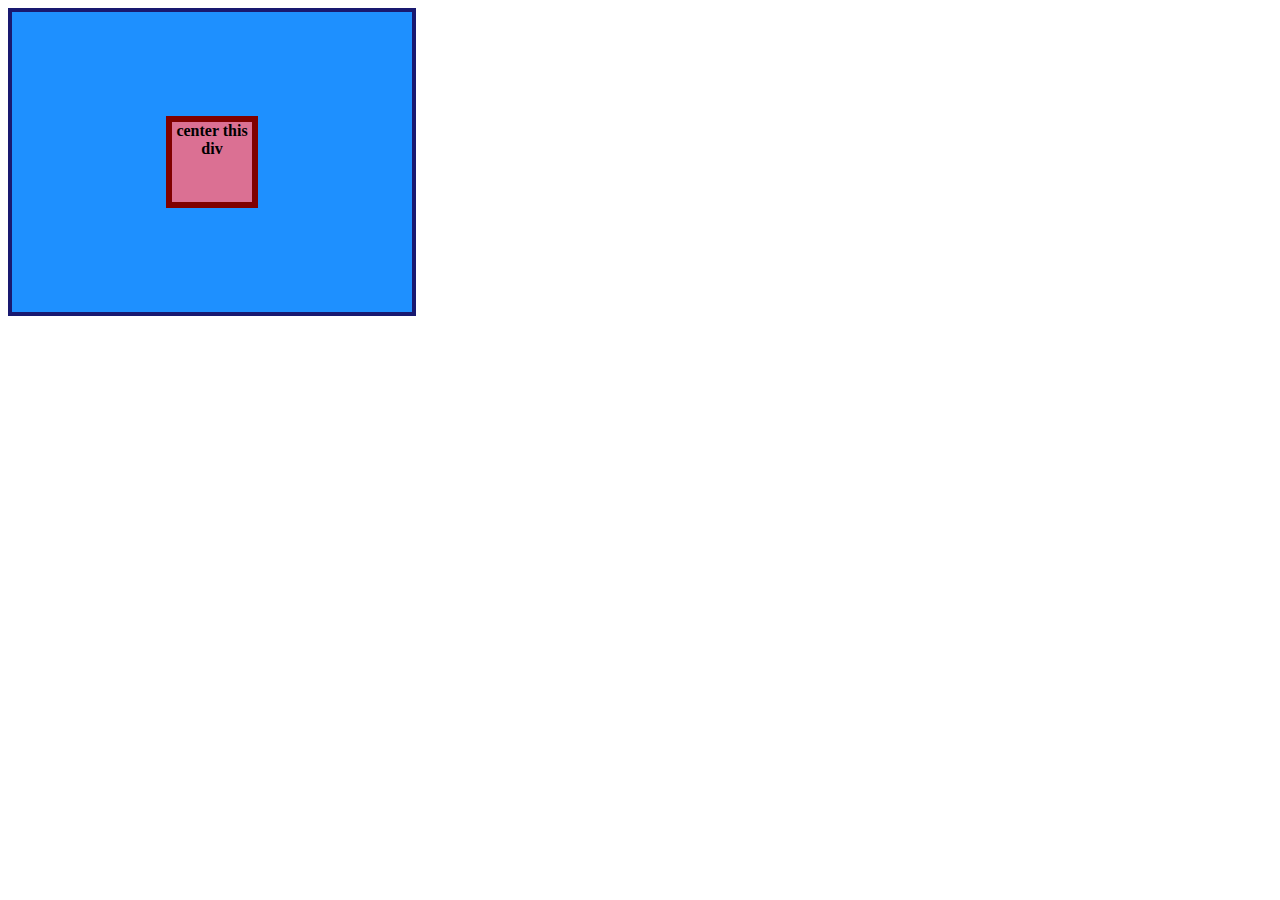
<file: 01-flex-center/index.html>
<!DOCTYPE html>
<html lang="en">
<head>
  <meta charset="UTF-8">
  <meta http-equiv="X-UA-Compatible" content="IE=edge">
  <meta name="viewport" content="width=device-width, initial-scale=1.0">
  <title>CENTER THIS DIV</title>
  <link rel="stylesheet" href="style.css">
</head>
<body>
  <div class="container">
    <div class="box">center this div</div>
  </div>
</body>
</html>
</file>
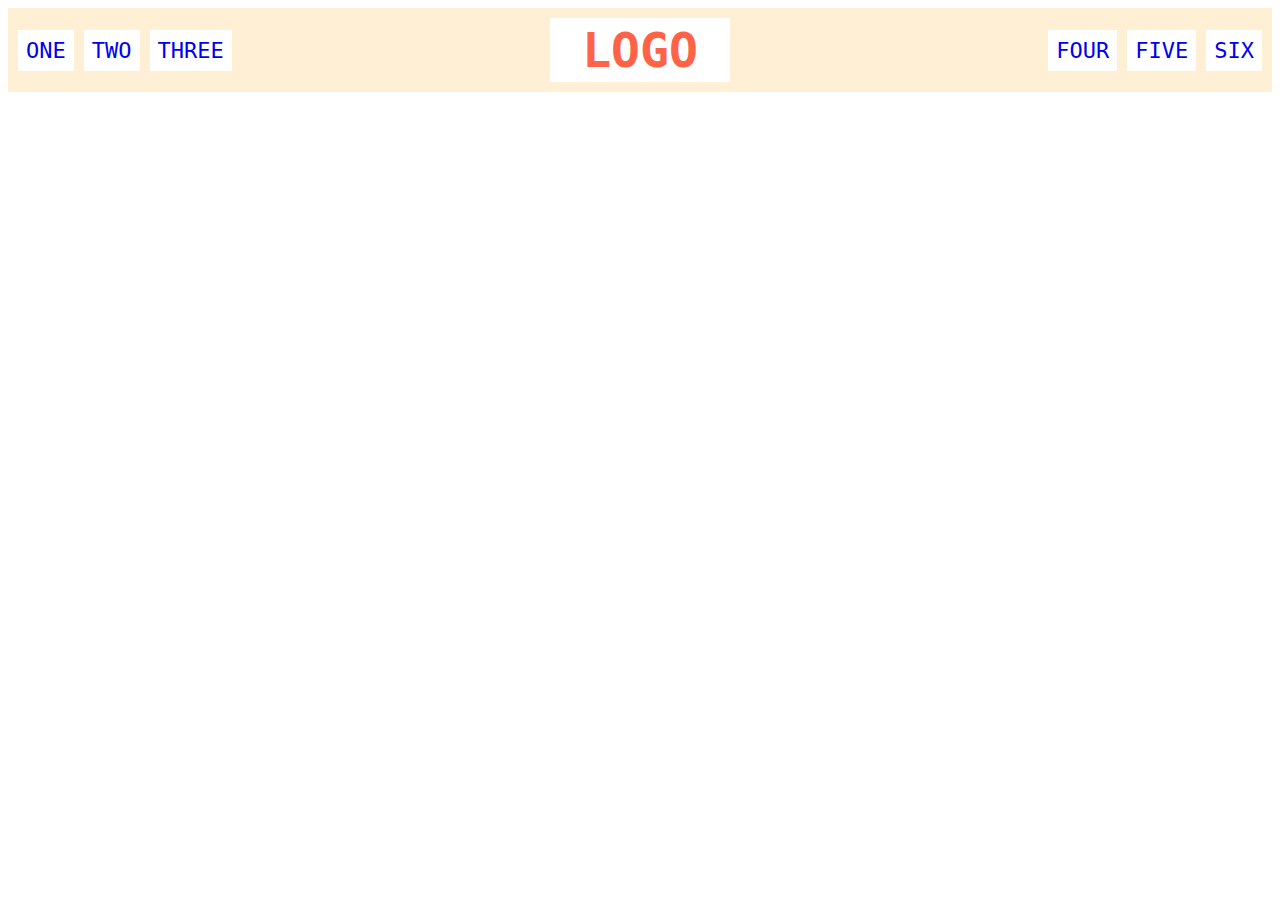
<file: 02-flex-header/index.html>
<!DOCTYPE html>
<html lang="en">
<head>
  <meta charset="UTF-8">
  <meta http-equiv="X-UA-Compatible" content="IE=edge">
  <meta name="viewport" content="width=device-width, initial-scale=1.0">
  <title>Flex Header</title>
  <link rel="stylesheet" href="style.css">
</head>
<body>
  <div class="header">
    <div class="left-links">
      <ul>
        <li><a href="#">ONE</a></li>
        <li><a href="#">TWO</a></li>
        <li><a href="#">THREE</a></li>
      </ul>
    </div>
    <div class="logo">LOGO</div>
    <div class="right-links">
      <ul>
        <li><a href="#">FOUR</a></li>
        <li><a href="#">FIVE</a></li>
        <li><a href="#">SIX</a></li>
      </ul>
    </div>
  </div>
</body>
</html>
</file>
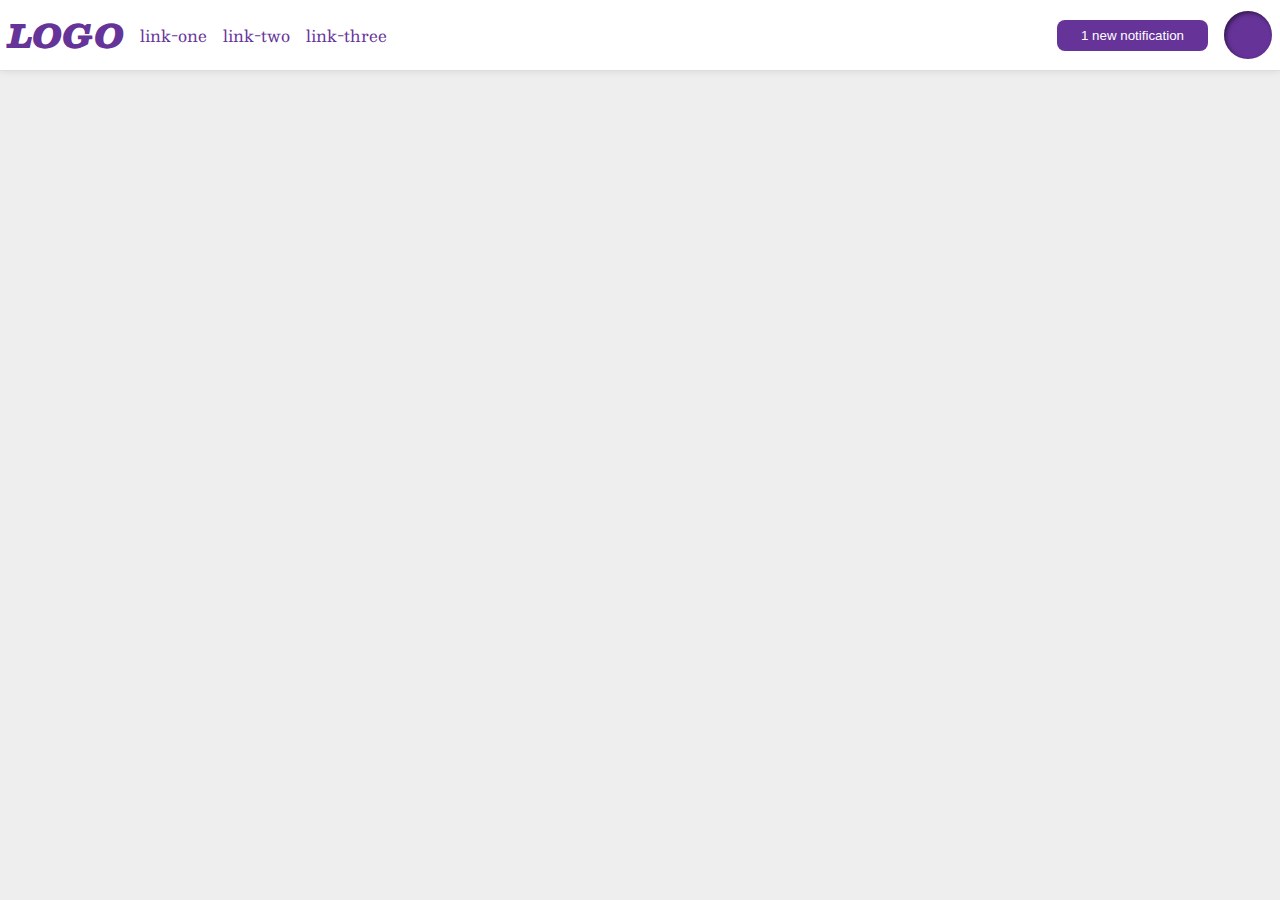
<file: 03-flex-header-2/index.html>
<!DOCTYPE html>
<html lang="en">
<head>
  <meta charset="UTF-8">
  <meta http-equiv="X-UA-Compatible" content="IE=edge">
  <meta name="viewport" content="width=device-width, initial-scale=1.0">
  <title>Flex Header 2</title>
  <link rel="stylesheet" href="style.css">
</head>
<body>
  <!-- <div class="header">

    <div class="logo">
      LOGO
    </div>

    <ul class="links">
      <li><a href="google.com">link-one</a></li>
      <li><a href="google.com">link-two</a></li>
      <li><a href="google.com">link-three</a></li>
    </ul>

    <div class="new">
    <button class="notifications">
      1 new notification
    </button>
    <div class="profile-image"></div>
  </div>
  </div>
-->
<div class="header">
  <div class="left">
    <div class="logo">
      LOGO
    </div>

    <ul class="links">
      <li><a href="google.com">link-one</a></li>
      <li><a href="google.com">link-two</a></li>
      <li><a href="google.com">link-three</a></li>
    </ul>
    
  </div>

  <div class="right">
    <button class="notifications">
      1 new notification
    </button>
    <div class="profile-image"></div>
  </div>
</div>

</body>
</html>
</file>
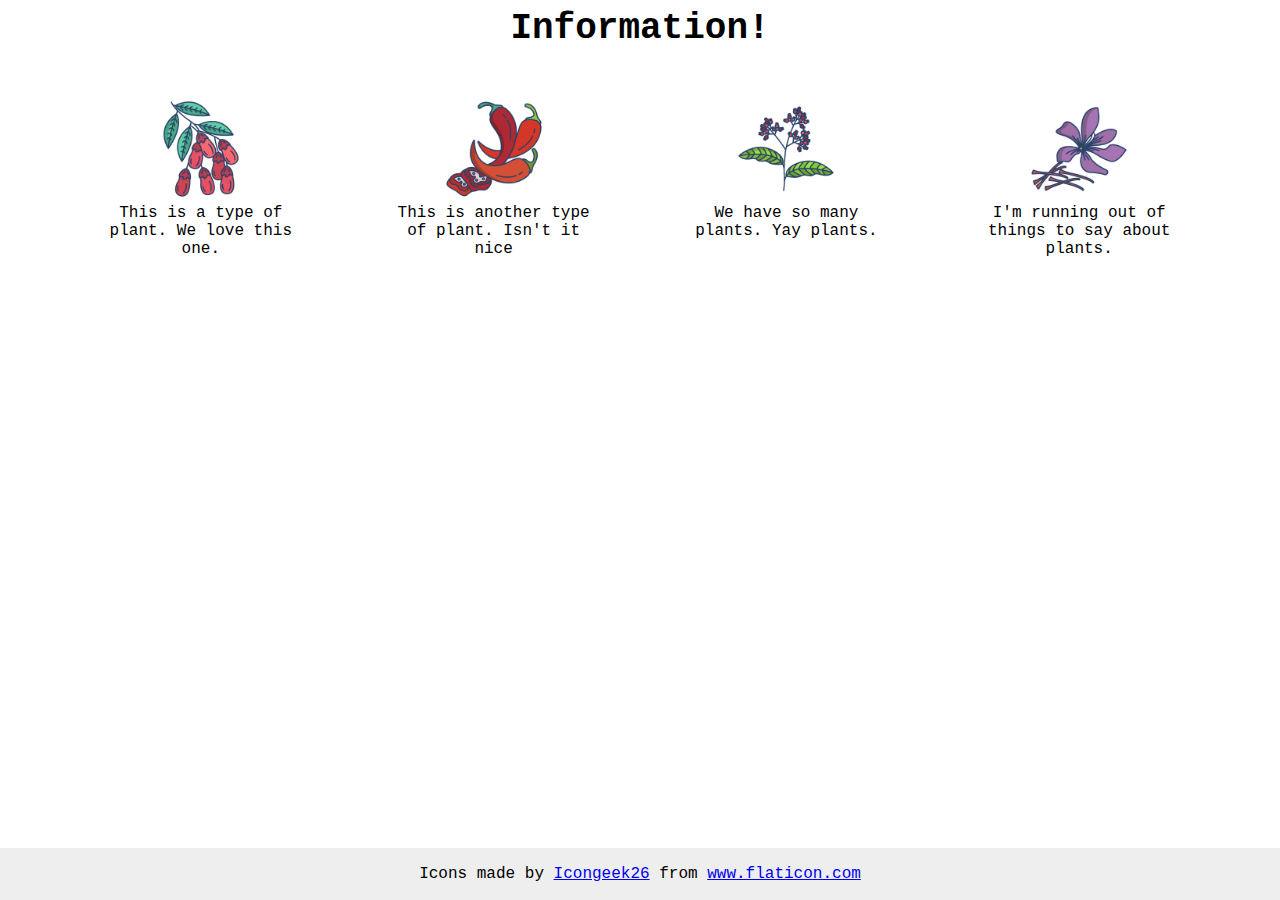
<file: 04-flex-information/index.html>
<!DOCTYPE html>
<html lang="en">
<head>
  <meta charset="UTF-8">
  <meta http-equiv="X-UA-Compatible" content="IE=edge">
  <meta name="viewport" content="width=device-width, initial-scale=1.0">
  <title>Information</title>
  <link rel="stylesheet" href="style.css">
</head>
<body>
  <div class="title">Information!</div>

  <div class="pic-info">
    <div class="info">
      <img src="./images/barberry.png" alt="barberry">
      <div class="text">This is a type of plant. We love this one.</div>
    </div>

    <div class="info">
      <img src="./images/chilli.png" alt="chili">
      <div class="text">This is another type of plant. Isn't it nice</div>
    </div>

    <div class="info">
      <img src="./images/pepper.png" alt="pepper">
      <div class="text">We have so many plants. Yay plants.</div>
    </div>

    <div class="info">
      <img src="./images/saffron.png" alt="saffron">
      <div class="text">I'm running out of things to say about plants.</div>
    </div>

</div>

  <!-- disregard this section, it's here to give attribution to the creator of these icons -->
  <div class="footer">
    <div>Icons made by <a href="https://www.flaticon.com/authors/icongeek26" title="Icongeek26">Icongeek26</a> from <a href="https://www.flaticon.com/" title="Flaticon">www.flaticon.com</a></div>
  </div>
</body>
</html>
</file>
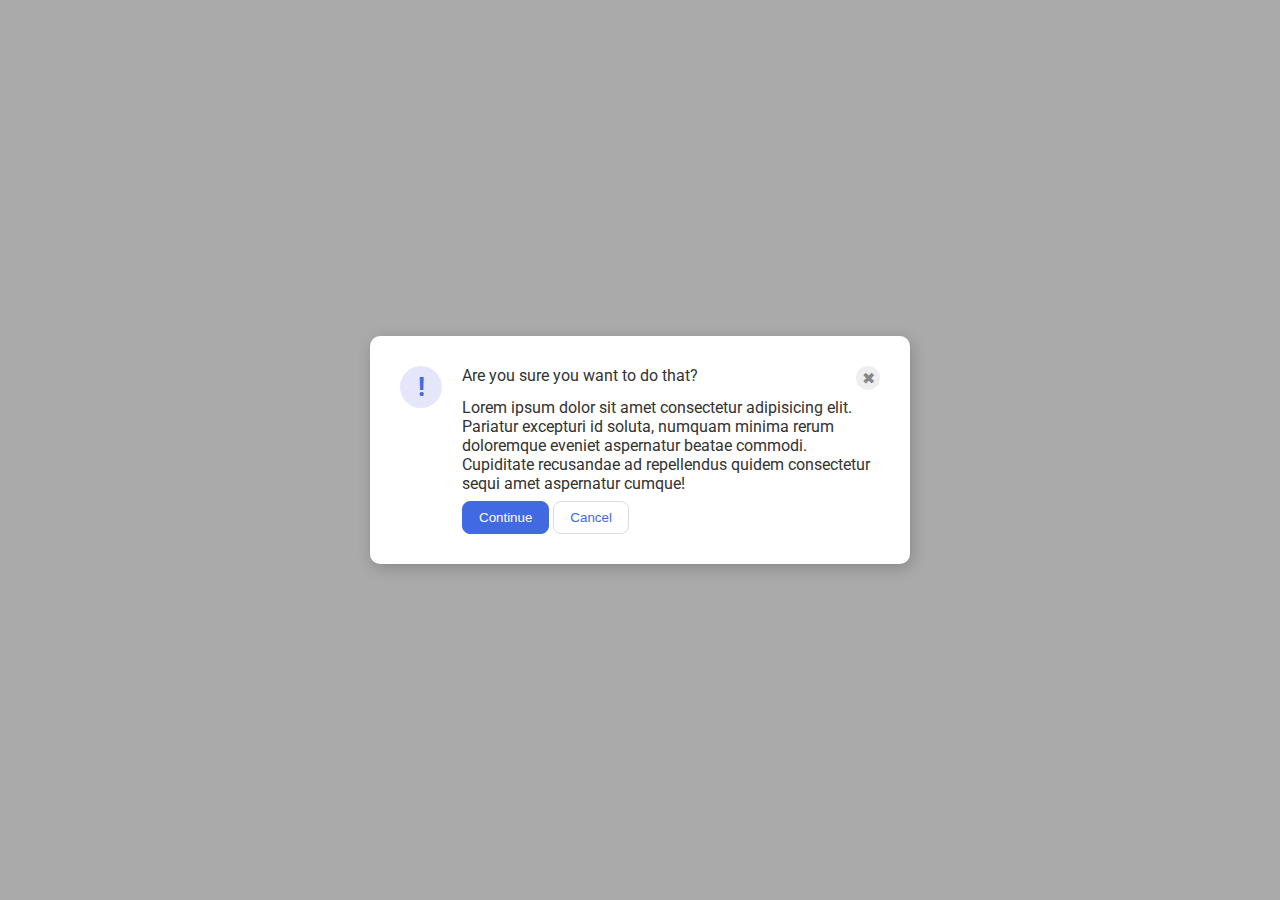
<file: 05-flex-modal/index.html>
<!DOCTYPE html>
<html lang="en">
<head>
  <meta charset="UTF-8">
  <meta http-equiv="X-UA-Compatible" content="IE=edge">
  <meta name="viewport" content="width=device-width, initial-scale=1.0">
  <link rel="stylesheet" href="style.css">
  <title>Modal</title>
</head>
<body>
  <div class="modal">
      <div class="icon">!</div>

      <div class="container">
        <div class="header">Are you sure you want to do that?
            <div class="close-button">✖</div>
        </div>

        <div class="text">Lorem ipsum dolor sit amet consectetur adipisicing elit. Pariatur excepturi id soluta, numquam minima rerum doloremque eveniet aspernatur beatae 
              commodi. Cupiditate recusandae ad repellendus quidem consectetur sequi amet aspernatur cumque!</div>

        <button class="continue">Continue</button>
        <button class="cancel">Cancel</button>
      </div>
  </div>
</body>
</html>
</file>
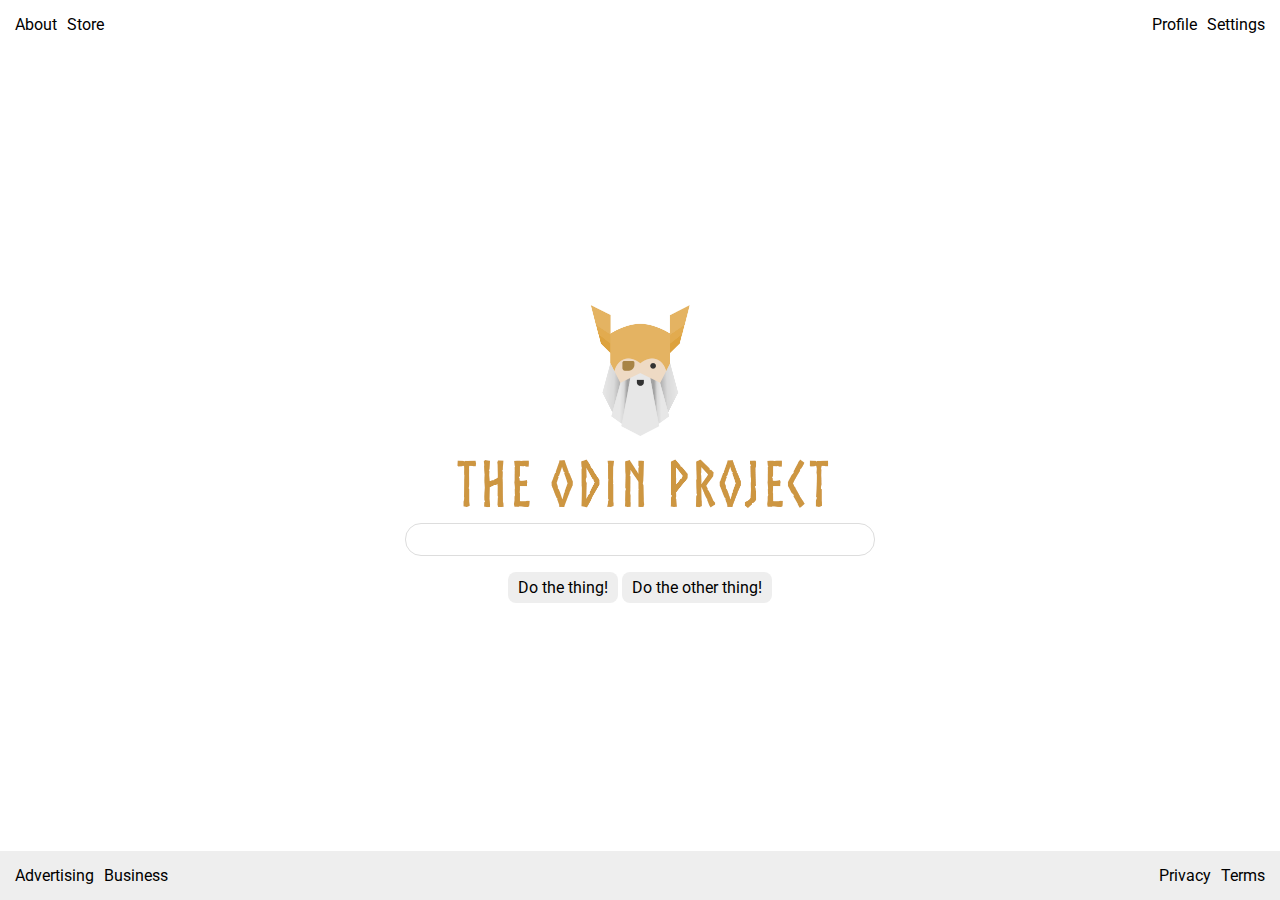
<file: 06-flex-layout/index.html>
<!DOCTYPE html>
<html lang="en">
<head>
  <meta charset="UTF-8">
  <meta http-equiv="X-UA-Compatible" content="IE=edge">
  <meta name="viewport" content="width=device-width, initial-scale=1.0">
  <title>LAYOUT</title>
  <link rel="stylesheet" href="./style.css">
</head>
<body>

  <div class="header">
    <ul class="left-links">
      <li><a href="google.com">About</a></li>
      <li><a href="google.com">Store</a></li>
    </ul>
    <ul class="right-links">
      <li><a href="google.com">Profile</a></li>
      <li><a href="google.com">Settings</a></li>
    </ul>
  </div>

  <div class="content">
    <img src="./logo.png" alt="">
    <div class="input">
      <input type="text">
    </div>
    <div class="buttons">
      <button>Do the thing!</button>
      <button>Do the other thing!</button>
    </div>
  </div>

  <div class="footer">
    <ul class="left-links">
      <li><a href="google.com">Advertising</a></li>
      <li><a href="google.com">Business</a></li>
    </ul>
    <ul class="right-links">
      <li><a href="google.com">Privacy</a></li>
      <li><a href="google.com">Terms</a></li>
    </ul>
  </div>

</body>
</html>
</file>
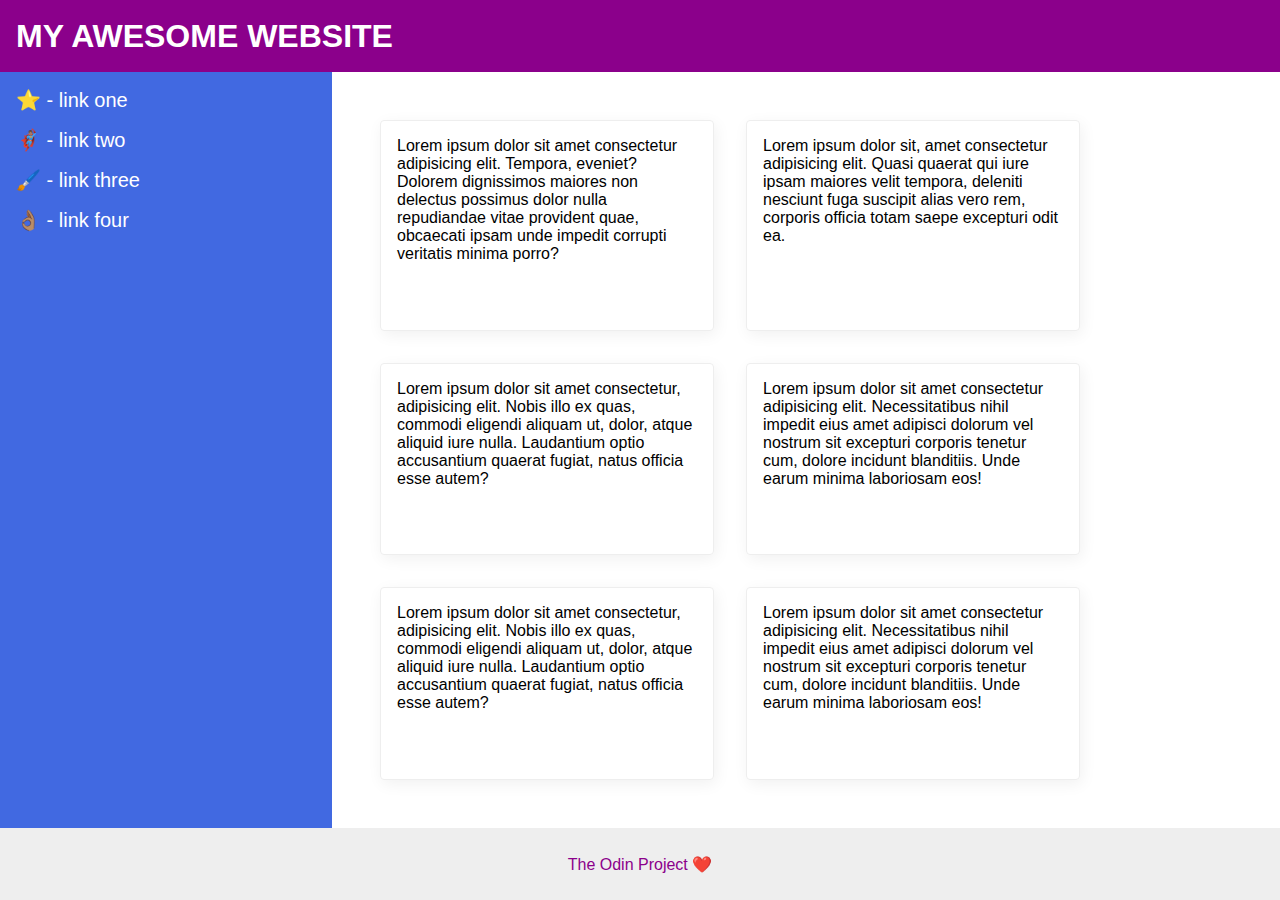
<file: 07-flex-layout-2/index.html>
<!DOCTYPE html>
<html lang="en">
<head>
  <meta charset="UTF-8">
  <meta http-equiv="X-UA-Compatible" content="IE=edge">
  <meta name="viewport" content="width=device-width, initial-scale=1.0">
  <title>The Holy Grail</title>
  <link rel="stylesheet" href="style.css">
</head>
<body>
  <div class="header">
    MY AWESOME WEBSITE
  </div>
  
  <div class="middle">
    <div class="sidebar">
      <ul>
        <li><a href="google.com">⭐ - link one</a></li>
        <li><a href="google.com">🦸🏽‍♂️ - link two</a></li>
        <li><a href="google.com">🖌️ - link three</a></li>
        <li><a href="google.com">👌🏽 - link four</a></li>
      </ul>
    </div>

    <div class="big-card">
      <div class="card">Lorem ipsum dolor sit amet consectetur adipisicing elit. Tempora, eveniet? Dolorem dignissimos maiores non delectus possimus dolor nulla repudiandae vitae provident quae, obcaecati ipsam unde impedit corrupti veritatis minima porro?</div>
      <div class="card">Lorem ipsum dolor sit, amet consectetur adipisicing elit. Quasi quaerat qui iure ipsam maiores velit tempora, deleniti nesciunt fuga suscipit alias vero rem, corporis officia totam saepe excepturi odit ea.</div>
      <div class="card">Lorem ipsum dolor sit amet consectetur, adipisicing elit. Nobis illo ex quas, commodi eligendi aliquam ut, dolor, atque aliquid iure nulla. Laudantium optio accusantium quaerat fugiat, natus officia esse autem?</div>
      <div class="card">Lorem ipsum dolor sit amet consectetur adipisicing elit. Necessitatibus nihil impedit eius amet adipisci dolorum vel nostrum sit excepturi corporis tenetur cum, dolore incidunt blanditiis. Unde earum minima laboriosam eos!</div>
      <div class="card">Lorem ipsum dolor sit amet consectetur, adipisicing elit. Nobis illo ex quas, commodi eligendi aliquam ut, dolor, atque aliquid iure nulla. Laudantium optio accusantium quaerat fugiat, natus officia esse autem?</div>
      <div class="card">Lorem ipsum dolor sit amet consectetur adipisicing elit. Necessitatibus nihil impedit eius amet adipisci dolorum vel nostrum sit excepturi corporis tenetur cum, dolore incidunt blanditiis. Unde earum minima laboriosam eos!</div>
    </div>

  </div>
  <div class="footer">
    The Odin Project ❤️
  </div>
</body>
</html>
</file>
<file: 01-flex-center/style.css>
.container {
  background: dodgerblue;
  border: 4px solid midnightblue;
  width: 400px;
  height: 300px;
  display: flex;
  justify-content: center;
  align-items: center;
}

.box {
  background: palevioletred;
  font-weight: bold;
  text-align: center;
  border: 6px solid maroon;
  width: 80px;
  height: 80px;
}
</file>
<file: 02-flex-header/style.css>
.header  {
  font-family: monospace;
  background: papayawhip;
  display: flex;
  justify-content: space-between;
  align-items: center;
  padding: 10px;

}

.logo {
  font-size: 48px;
  font-weight: 900;
  color: tomato;
  background: white;
  padding: 4px 32px;
}

ul {
  /* this removes the dots on the list items*/
  list-style-type: none;
  display: flex;
  padding: 0;
  margin: 0;
  gap: 10px;
}

a {
  font-size: 22px;
  background: white;
  padding: 8px;
  /* this removes the line under the links */
  text-decoration: none;


}
</file>
<file: 03-flex-header-2/style.css>
/* this is some magical font-importing.  
you'll learn about it later. 
@import url('https://fonts.googleapis.com/css2?family=Besley:ital,wght@0,400;1,900&display=swap');

body {
  margin: 0;
  background: #eee;
  font-family: Besley, serif;
}

.header {
  background: white;
  border-bottom: 1px solid #ddd;
  box-shadow: 0 0 8px rgba(0,0,0,.1);
  display:flex; 
  justify-content: space-between;
  align-items: center;
  padding: 10px;

}

.new .profile-image {
  background: rebeccapurple;
  box-shadow: inset 2px 2px 4px rgba(0,0,0,.5);
  border-radius: 50%;
  width: 48px;
  height:  48px;
}

.new {
  display: flex;
  gap: 15px;
}

.logo {
  color: rebeccapurple;
  font-size: 32px;
  font-weight: 900;
  font-style: italic;
}

button {
  border: none;
  border-radius: 8px;
  background: rebeccapurple;
  color: white;
  padding: 8px 24px;
}

a {
  /* this removes the line under our links 
  text-decoration: none;
  color: rebeccapurple;
}

ul {
  list-style-type: none;
  display: flex;
  margin: 0;
  padding: 0;
  gap: 15px;


}
*/
/* this is some magical font-importing.  
you'll learn about it later. */
@import url('https://fonts.googleapis.com/css2?family=Besley:ital,wght@0,400;1,900&display=swap');

body {
  margin: 0;
  background: #eee;
  font-family: Besley, serif;
}

.header {
  background: white;
  border-bottom: 1px solid #ddd;
  box-shadow: 0 0 8px rgba(0,0,0,.1);
}

.profile-image {
  background: rebeccapurple;
  box-shadow: inset 2px 2px 4px rgba(0,0,0,.5);
  border-radius: 50%;
  width: 48px;
  height:  48px;
}

.logo {
  color: rebeccapurple;
  font-size: 32px;
  font-weight: 900;
  font-style: italic;
}

button {
  border: none;
  border-radius: 8px;
  background: rebeccapurple;
  color: white;
  padding: 8px 24px;
}

a {
  /* this removes the line under our links */
  text-decoration: none;
  color: rebeccapurple;
}

ul {
  list-style-type: none;
}

/* SOLUTION */

.header {
  display: flex;
  justify-content: space-between;
  align-items: center;
  padding: 8px;
}

ul {
  display: flex;
  margin: 0;
  padding: 0;
  gap: 16px;
}

.left, .right {
  display: flex;
  align-items: center;
  gap: 16px;
}
</file>
<file: 04-flex-information/style.css>
body {
  font-family: 'Courier New', Courier, monospace;
}

img {
  width: 100px;
  height: 100px;
}

.title {
  font-size: 36px;
  font-weight: 900;
  text-align:center;
}

.pic-info{
  display: flex;
  justify-content: space-evenly;
  text-align: center;
  margin-top: 50px;
  
}
.info{
  width: 200px;;
}


/* do not edit this footer */
.footer {
  position: fixed;
  bottom: 0;
  left: 0;
  right: 0;
  height: 52px;
  display: flex;
  align-items: center;
  justify-content: center;
  background: #eee;
}
</file>
<file: 05-flex-modal/style.css>
@import url('https://fonts.googleapis.com/css2?family=Roboto:wght@400;700&display=swap');

html, body {
  height: 100%;
}

body {
  font-family: Roboto, sans-serif;
  margin: 0;
  background: #aaa;
  color: #333;
  /* I'll give you this one for free lol */
  display: flex;
  align-items: center;
  justify-content: center;
}

.modal {
  background: white;
  width: 480px;
  border-radius: 10px;
  box-shadow: 2px 4px 16px rgba(0,0,0,.2);
  padding: 30px;
  display: flex;
  gap: 20px;
}

.icon {
  color: royalblue;
  font-size: 26px;
  font-weight: 700;
  background: lavender;
  width: 42px;
  height: 42px;
  border-radius: 50%;
  display: flex;
  align-items: center;
  justify-content: center;
  flex-shrink: 0;
}
.header{
  display:flex;
  justify-content: space-between;
  margin-bottom: 8px;
}

.close-button {
  background: #eee;
  border-radius: 50%;
  color: #888;
  font-weight: 400;
  font-size: 16px;
  height: 24px;
  width: 24px;
  display: flex;
  align-items: center;
  justify-content: center;
}

button {
  margin-top: 8px;;
  padding: 8px 16px;
  border-radius: 8px;
}

button.continue {
  background: royalblue;
  border: 1px solid royalblue;
  color: white;
}

button.cancel {
  background: white;
  border: 1px solid #ddd;
  color: royalblue;
}
</file>
<file: 06-flex-layout/style.css>
@import url('https://fonts.googleapis.com/css2?family=Roboto:wght@400;700&display=swap');

body {
  height: 100vh;
  margin: 0;
  overflow: hidden;
  font-family: Roboto, sans-serif;
  display: flex;
  flex-direction: column;
}

.header{
  display: flex;
  justify-content: space-between;
 
  padding: 15px;
}
.content{
  flex: 1;
  display: flex;
  flex-direction: column;
  align-items: center;
  justify-content: center;
}
.footer{
  display: flex;
  justify-content: space-between;
 
  background-color: #eeeeee;
  padding: 15px;
}

img {
  width: 600px;
}

button {
  font-family: Roboto, sans-serif;
  border: none;
  border-radius: 8px;
  background: #eee;
  font-size: 1em;
  padding: 6px 10px;
}

input {
  border: 1px solid #ddd;
  border-radius: 16px;
  padding: 8px 24px;
  width: 420px;
  margin-bottom: 16px;
}

a{
  text-decoration: none;
  color: black;
}

ul{
  list-style-type: none;
  display: flex;
  gap: 10px;
  padding: 0;
  margin: 0;
}
</file>
<file: 07-flex-layout-2/style.css>
body {
  font-family: -apple-system, BlinkMacSystemFont, 'Segoe UI', Roboto, Oxygen, Ubuntu, Cantarell, 'Open Sans', 'Helvetica Neue', sans-serif;
  margin: 0;
  min-height: 100vh;
  display: flex;
  flex-direction:column;
}

.header {
  height: 72px;
  background: darkmagenta;
  color: white;
  display: flex;
  align-items: center;
  padding: 0 16px;
  font-size: 32px;
  font-weight: 900;
}

.middle{
  display: flex;
  flex: 1;

}


.sidebar {
  width: 300px;
  background: royalblue;
  flex-shrink: 0;
  padding: 16px;
}

.big-card{
  display: flex;
  flex-wrap: wrap;
  padding: 32px;
  
}

.card {
  border: 1px solid #eee;
  box-shadow: 2px 4px 16px rgba(0,0,0,.06);
  border-radius: 4px;
  padding: 16px;
  margin: 16px;
  width: 300px;
  
  
}
.footer {
  height: 72px;
  background: #eee;
  color: darkmagenta;
  display:flex;
  align-items: center;
  justify-content: center;
}
a{
  color: white;
 text-decoration: none;
 font-size: 20px;
}
ul{
  list-style-type: none;
  margin: 0;
  padding: 0;
  
}
li {
  margin-bottom: 16px;
}
</file>
